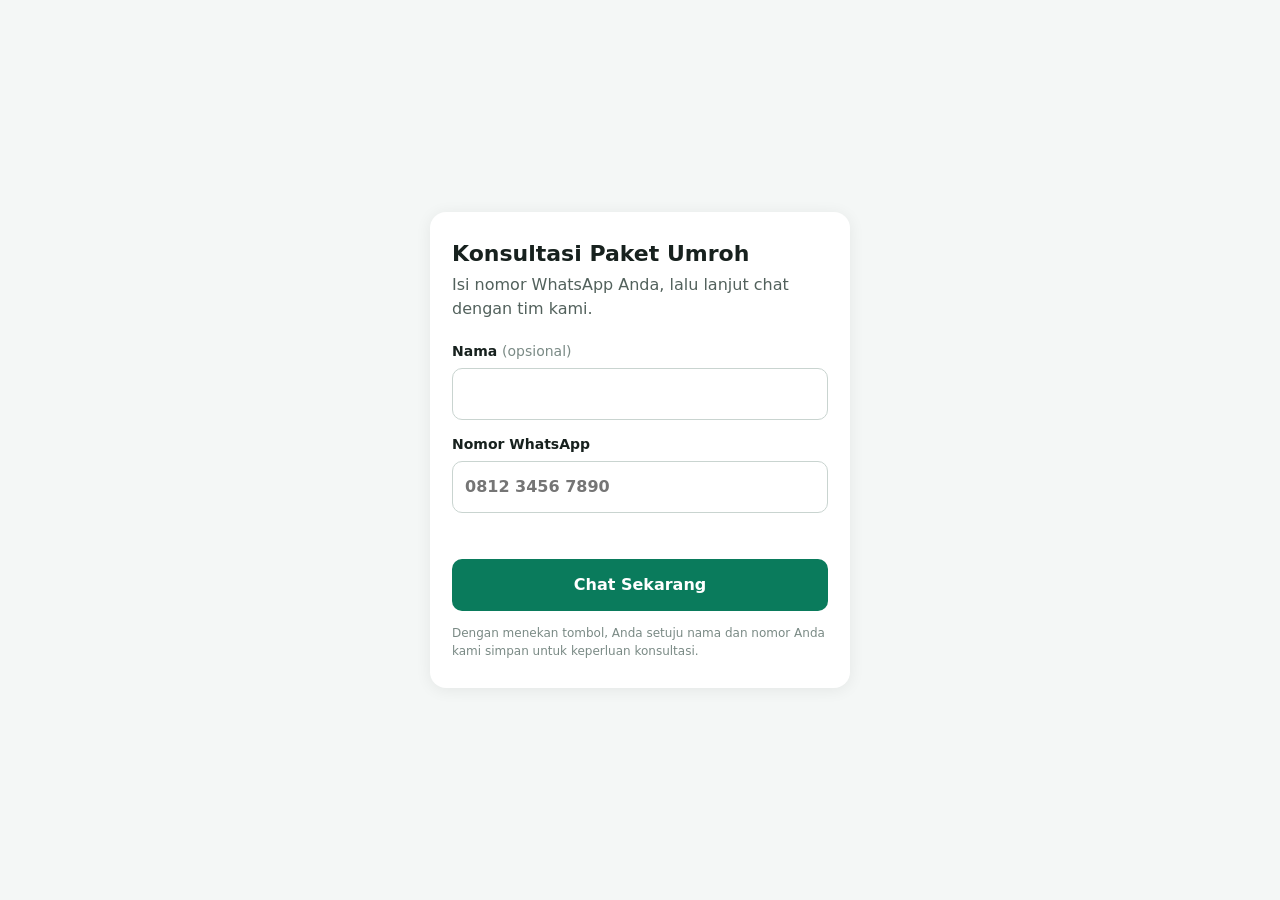
<file: index.html>
<!doctype html>
<html lang="id">
<head>
<meta charset="utf-8">
<meta name="viewport" content="width=device-width,initial-scale=1">
<title>Konsultasi Paket Umroh</title>
<meta name="robots" content="noindex">
<meta name="theme-color" content="#0a7b5c">
<style>
*{box-sizing:border-box}
body{margin:0;min-height:100vh;display:flex;align-items:center;justify-content:center;padding:20px;background:#f4f7f6;font:16px/1.5 system-ui,-apple-system,"Segoe UI",Roboto,sans-serif;color:#17211e}
main{width:100%;max-width:420px;background:#fff;border-radius:16px;padding:28px 22px;box-shadow:0 2px 16px rgba(0,0,0,.07)}
h1{margin:0 0 6px;font-size:22px;line-height:1.25}
.s{margin:0 0 20px;color:#52615c}
label{display:block;margin:0 0 14px;font-size:14px;font-weight:600}
label span{font-weight:400;color:#7a8a85}
input{display:block;width:100%;margin-top:6px;padding:13px 12px;font:inherit;font-size:16px;border:1px solid #c9d4d0;border-radius:10px;background:#fff}
input:focus{outline:2px solid #0a7b5c;border-color:transparent}
button{width:100%;padding:14px;margin-top:4px;font:inherit;font-weight:700;color:#fff;background:#0a7b5c;border:0;border-radius:10px;cursor:pointer}
button:disabled{opacity:.7;cursor:wait}
#e{min-height:20px;margin:0 0 8px;font-size:14px;color:#b3261e}
small{display:block;margin-top:14px;font-size:12px;line-height:1.45;color:#7a8a85}
.h{position:absolute;left:-9999px}
</style>
</head>
<body>
<main>
<h1>Konsultasi Paket Umroh</h1>
<p class="s">Isi nomor WhatsApp Anda, lalu lanjut chat dengan tim kami.</p>
<form id="f" novalidate>
<label>Nama <span>(opsional)</span><input id="n" name="name" autocomplete="name" maxlength="80"></label>
<label>Nomor WhatsApp<input id="p" name="phone" type="tel" inputmode="tel" autocomplete="tel" placeholder="0812 3456 7890" required></label>
<input class="h" id="hp" name="website" tabindex="-1" autocomplete="off" aria-hidden="true">
<p id="e" role="alert"></p>
<button id="b" type="submit">Chat Sekarang</button>
</form>
<small>Dengan menekan tombol, Anda setuju nama dan nomor Anda kami simpan untuk keperluan konsultasi.</small>
</main>
<script>
(function(){
/* ===== PENGATURAN: edit bagian ini saja ===== */
var C={
  WA:"6285237415647",                              /* nomor WA bisnis, format 62..., tanpa + */
  MSG:"Halo kak, saya mau konsultasi paket umroh.",    /* teks awal chat */
  PIXEL:"",                                        /* Meta Pixel ID; kosongkan = tanpa pixel */
  API:"/api/lead",
  WAIT:1500                                        /* maks. ms menunggu data tersimpan sebelum buka WA */
};
/* ============================================ */
var T0=Date.now(),Q=new URLSearchParams(location.search);
function $(i){return document.getElementById(i)}
function ck(n){var m=document.cookie.match(new RegExp("(?:^|; )"+n+"=([^;]*)"));return m?decodeURIComponent(m[1]):""}
function norm(raw){
  var d=String(raw||"").replace(/\D/g,"");
  if(d.slice(0,2)==="00")d=d.slice(2);
  if(d.slice(0,3)==="620")d="62"+d.slice(3);
  else if(d.charAt(0)==="0")d="62"+d.slice(1);
  else if(d.charAt(0)==="8")d="62"+d;
  if(d.slice(0,2)==="62")return /^628\d{8,12}$/.test(d)?d:"";
  return /^\d{10,15}$/.test(d)?d:"";
}
function code(){var a="ABCDEFGHJKMNPQRSTUVWXYZ23456789",s="",i;for(i=0;i<5;i++)s+=a.charAt(Math.floor(Math.random()*a.length));return s}

$("f").addEventListener("submit",function(e){
  e.preventDefault();
  if($("hp").value)return;
  var ph=norm($("p").value),er=$("e");
  if(!ph){er.textContent="Nomor WhatsApp belum sesuai. Contoh: 0812 3456 7890";$("p").focus();return}
  er.textContent="";
  var b=$("b");b.disabled=true;b.textContent="Membuka WhatsApp…";
  var ref=code(),eid="ld_"+ref+"_"+T0,fb=Q.get("fbclid")||"";
  var d={
    name:$("n").value,phone:ph,ref:ref,event_id:eid,fbclid:fb,
    fbc:ck("_fbc")||(fb?"fb.1."+T0+"."+fb:""),fbp:ck("_fbp"),
    utm:{source:Q.get("utm_source")||"",medium:Q.get("utm_medium")||"",campaign:Q.get("utm_campaign")||"",content:Q.get("utm_content")||"",term:Q.get("utm_term")||""}
  };
  if(window.fbq)fbq("track","Lead",{},{eventID:eid});
  var done=false;
  function go(){
    if(done)return;done=true;
    location.href="https://wa.me/"+C.WA+"?text="+encodeURIComponent(C.MSG+" (Ref: "+ref+")");
  }
  setTimeout(go,C.WAIT);
  try{
    fetch(C.API,{method:"POST",headers:{"Content-Type":"application/json"},body:JSON.stringify(d),keepalive:true}).then(go,go);
  }catch(x){go()}
});

if(C.PIXEL)addEventListener("load",function(){
  !function(f,b,e,v,n,t,s){if(f.fbq)return;n=f.fbq=function(){n.callMethod?n.callMethod.apply(n,arguments):n.queue.push(arguments)};if(!f._fbq)f._fbq=n;n.push=n;n.loaded=!0;n.version="2.0";n.queue=[];t=b.createElement(e);t.async=!0;t.src=v;s=b.getElementsByTagName(e)[0];s.parentNode.insertBefore(t,s)}(window,document,"script","https://connect.facebook.net/en_US/fbevents.js");
  fbq("init",C.PIXEL);fbq("track","PageView");
});
})();
</script>
</body>
</html>
</file>
